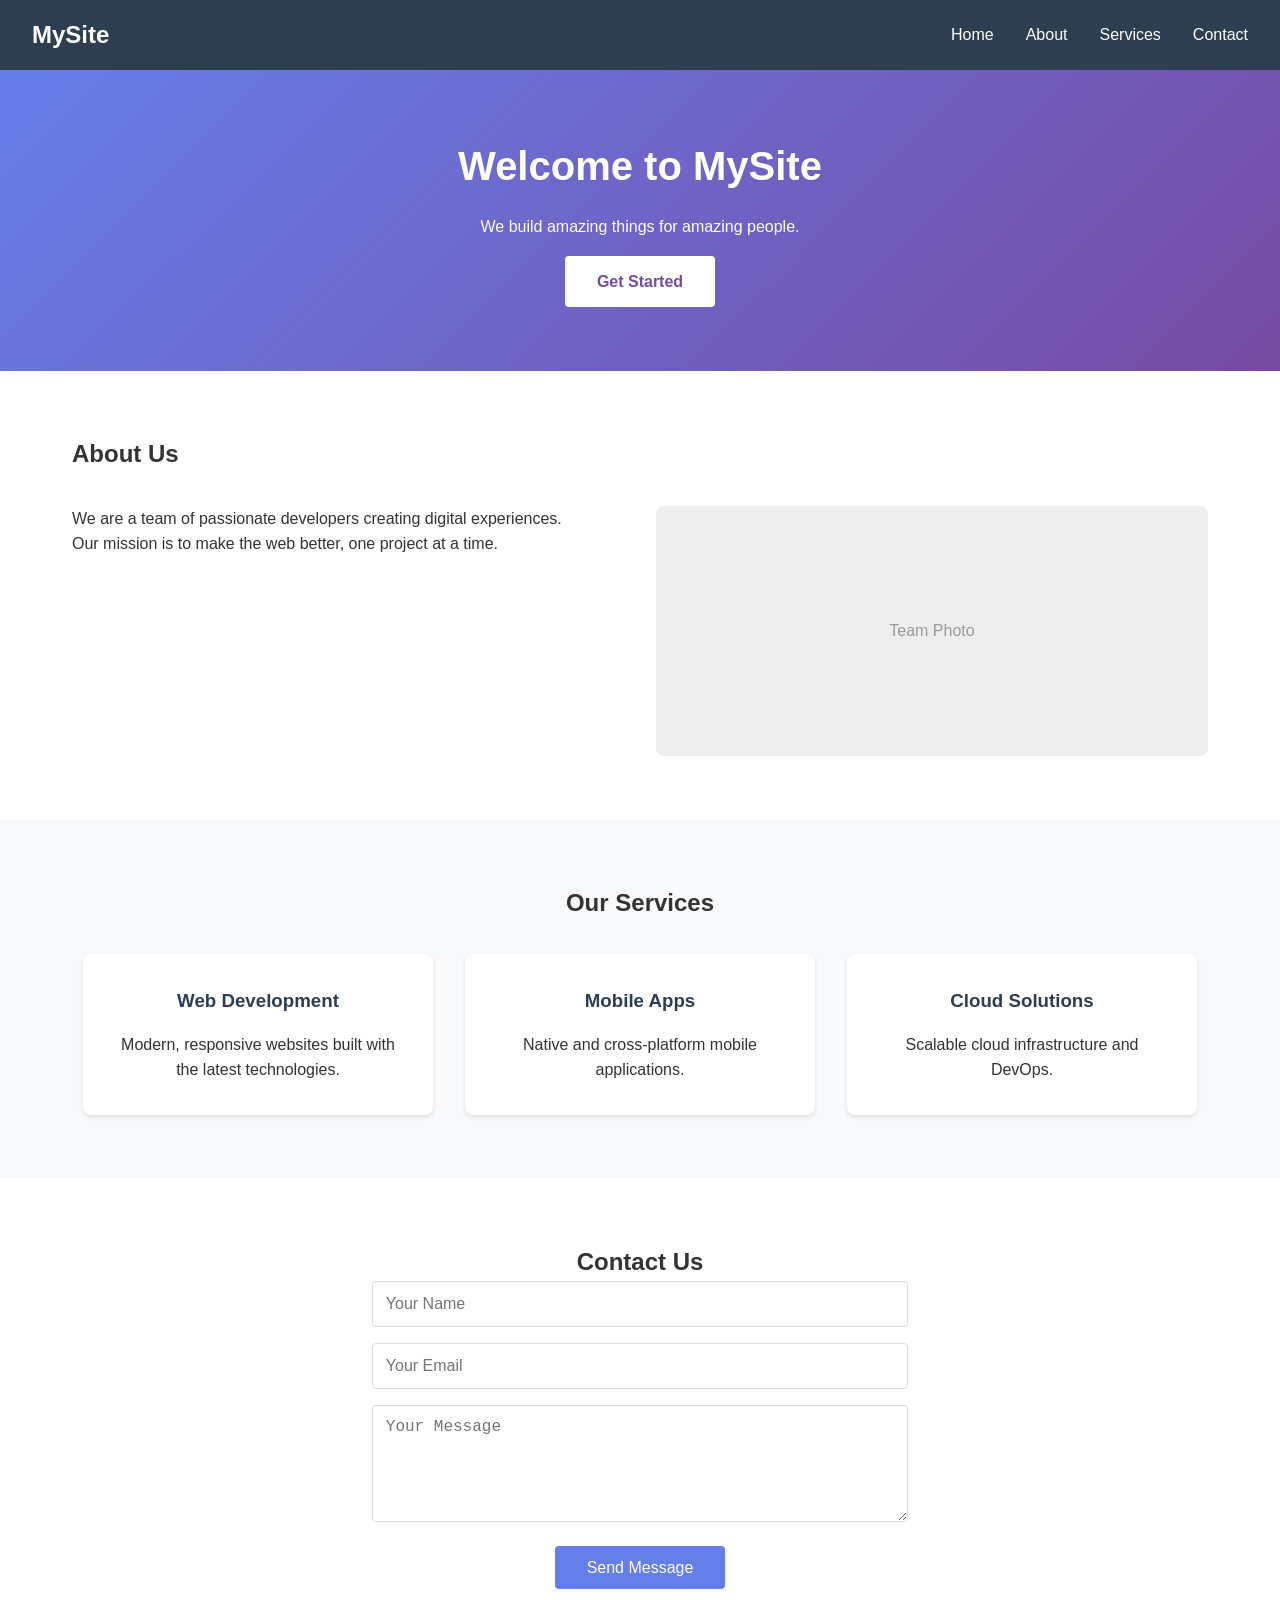
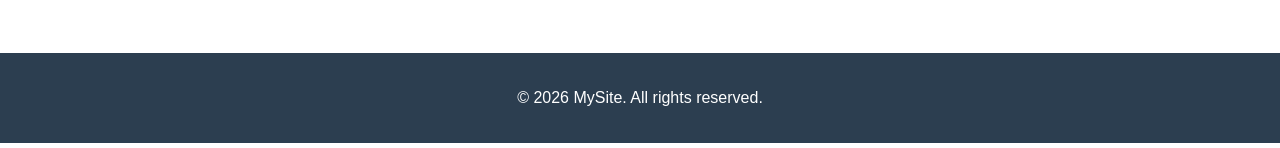
<file: examples/real_project_demos/html_bug_fix/after/index.html>
<!DOCTYPE html>
<html lang="en">
<head>
    <meta charset="UTF-8">
    <meta name="viewport" content="width=device-width, initial-scale=1.0">
    <title>My Landing Page</title>
    <link rel="stylesheet" href="style.css">
</head>
<body>
    <nav class="navbar">
        <div class="logo">MySite</div>
        <ul class="nav-links">
            <li><a href="#home">Home</a></li>
            <li><a href="#about">About</a></li>
            <li><a href="#services">Services</a></li>
            <li><a href="#contact">Contact</a></li>
        </ul>
    </nav>

    <section id="home" class="hero">
        <h1>Welcome to MySite</h1>
        <p>We build amazing things for amazing people.</p>
        <a href="#contact" class="cta-button">Get Started</a>
    </section>

    <section id="about" class="about">
        <h2>About Us</h2>
        <div class="about-content">
            <div class="about-text">
                <p>We are a team of passionate developers creating digital experiences.</p>
                <p>Our mission is to make the web better, one project at a time.</p>
            </div>
            <div class="about-image">
                <div class="placeholder-img">Team Photo</div>
            </div>
        </div>
    </section>

    <section id="services" class="services">
        <h2>Our Services</h2>
        <div class="service-cards">
            <div class="card">
                <h3>Web Development</h3>
                <p>Modern, responsive websites built with the latest technologies.</p>
            </div>
            <div class="card">
                <h3>Mobile Apps</h3>
                <p>Native and cross-platform mobile applications.</p>
            </div>
            <div class="card">
                <h3>Cloud Solutions</h3>
                <p>Scalable cloud infrastructure and DevOps.</p>
            </div>
        </div>
    </section>

    <section id="contact" class="contact">
        <h2>Contact Us</h2>
        <form>
            <input type="text" placeholder="Your Name" required>
            <input type="email" placeholder="Your Email" required>
            <textarea placeholder="Your Message" rows="5"></textarea>
            <button type="submit">Send Message</button>
        </form>
    </section>

    <footer>
        <p>&copy; 2026 MySite. All rights reserved.</p>
    </footer>
</body>
</html>
</file>
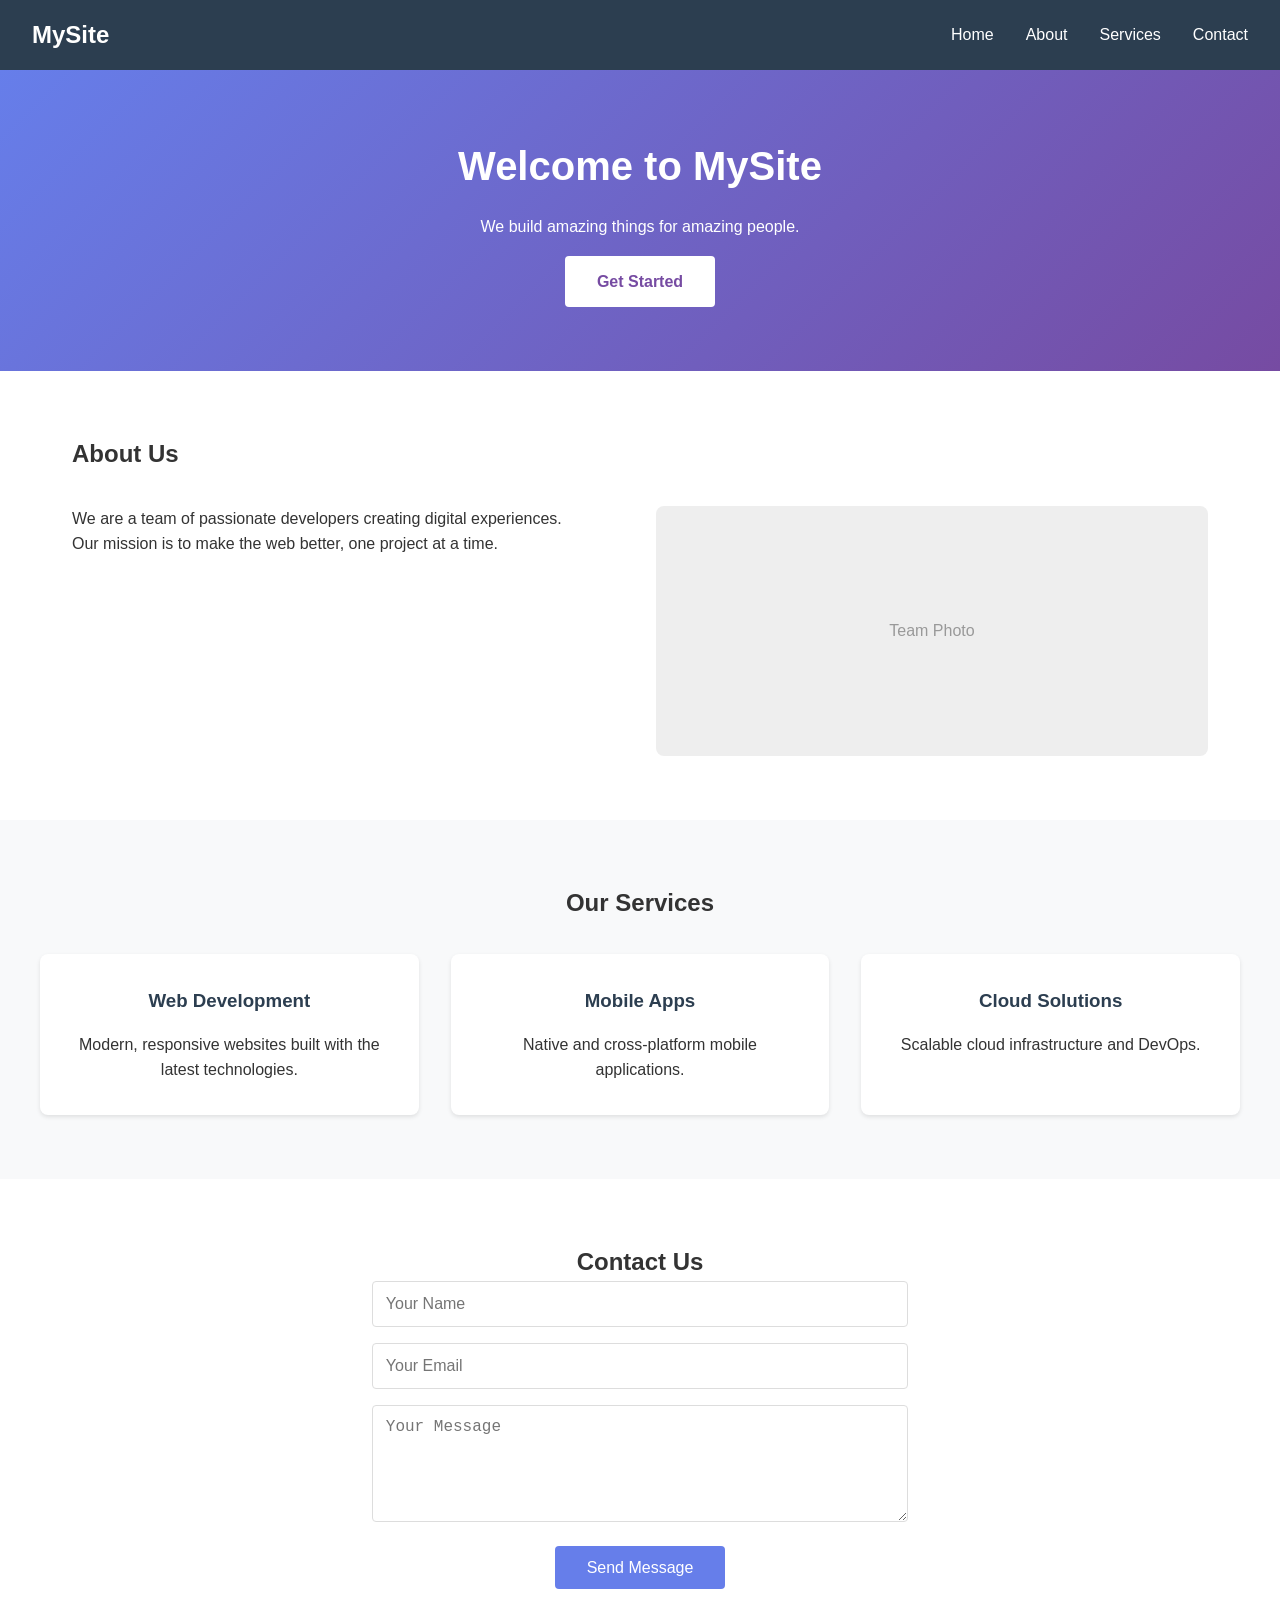
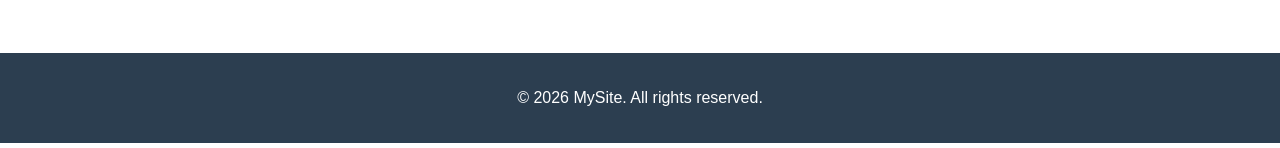
<file: examples/real_project_demos/html_bug_fix/project/index.html>
<!DOCTYPE html>
<html lang="en">
<head>
    <title>My Landing Page</title>
    <link rel="stylesheet" href="style.css">
</head>
<body>
    <nav class="navbar">
        <div class="logo">MySite</div>
        <ul class="nav-links">
            <li><a href="#home">Home</a></li>
            <li><a href="#about">About</a></li>
            <li><a href="#services">Services</a></li>
            <li><a href="#contact">Contact</a></li>
        </ul>
    </nav>

    <section id="home" class="hero">
        <h1>Welcome to MySite</h1>
        <p>We build amazing things for amazing people.</p>
        <a href="#contact" class="cta-button">Get Started</a>
    </section>

    <section id="about" class="about">
        <h2>About Us</h2>
        <div class="about-content">
            <div class="about-text">
                <p>We are a team of passionate developers creating digital experiences.</p>
                <p>Our mission is to make the web better, one project at a time.</p>
            </div>
            <div class="about-image">
                <div class="placeholder-img">Team Photo</div>
            </div>
        </div>
    </section>

    <section id="services" class="services">
        <h2>Our Services</h2>
        <div class="service-cards">
            <div class="card">
                <h3>Web Development</h3>
                <p>Modern, responsive websites built with the latest technologies.</p>
            </div>
            <div class="card">
                <h3>Mobile Apps</h3>
                <p>Native and cross-platform mobile applications.</p>
            </div>
            <div class="card">
                <h3>Cloud Solutions</h3>
                <p>Scalable cloud infrastructure and DevOps.</p>
            </div>
        </div>
    </section>

    <section id="contact" class="contact">
        <h2>Contact Us</h2>
        <form>
            <input type="text" placeholder="Your Name" required>
            <input type="email" placeholder="Your Email" required>
            <textarea placeholder="Your Message" rows="5"></textarea>
            <button type="submit">Send Message</button>
        </form>
    </section>

    <footer>
        <p>&copy; 2026 MySite. All rights reserved.</p>
    </footer>
</body>
</html>
</file>
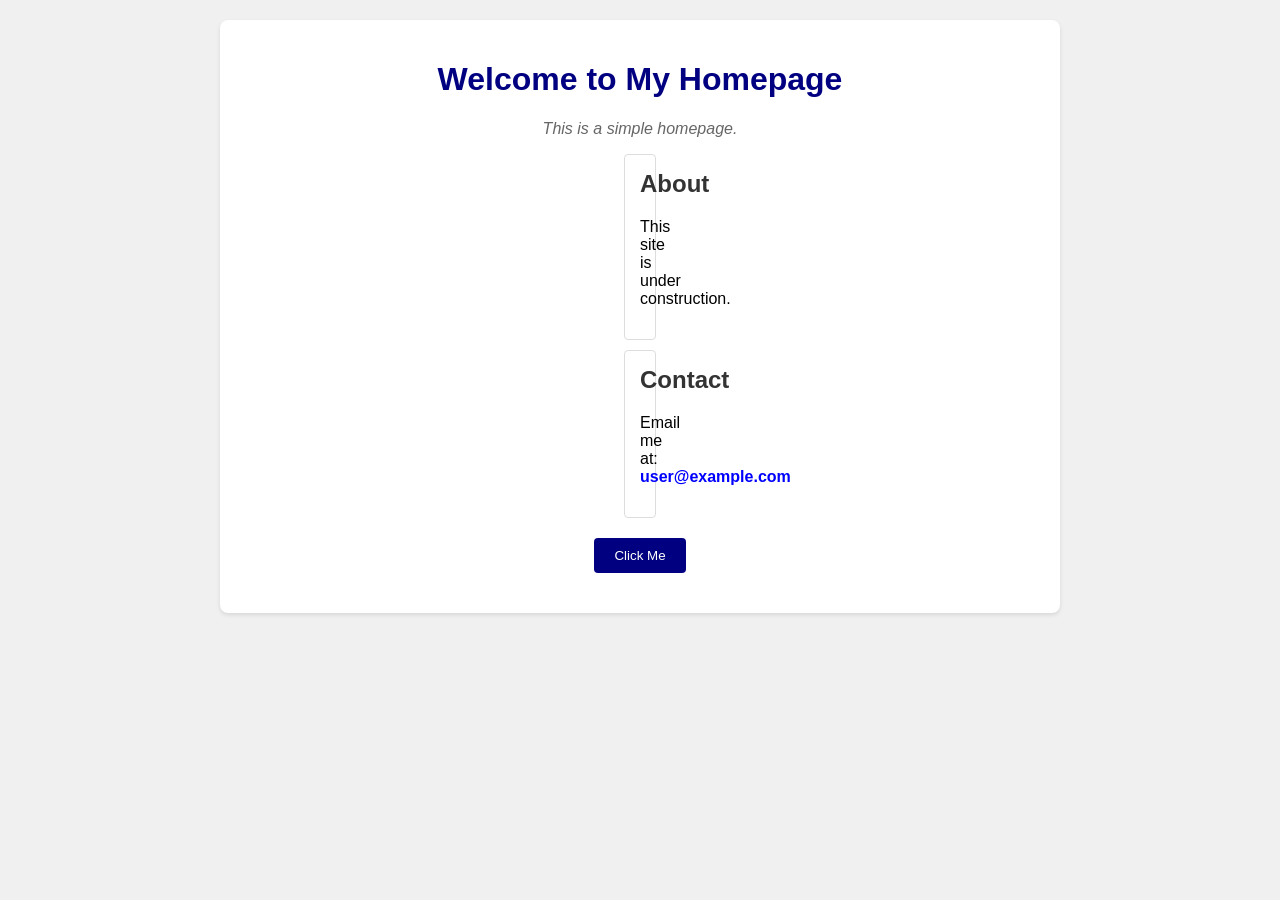
<file: tests/fixtures/swe_tasks/task_004_fix_html/project/index.html>
<!DOCTYPE html>
<html>
<head>
    <title>My Homepage</title>
    <link rel="stylesheet" href="style.css">
</head>
<body>
    <div class="container">
        <h1>Welcome to My Homepage</h1>
        <p class="description">This is a simple homepage.</p>
        <div class="box">
            <h2>About</h2>
            <p>This site is under construction.</p>
        </div>
        <div class="box">
            <h2>Contact</h2>
            <p>Email me at: <span class="email">user@example.com</span></p>
        </div>
        <button id="clickMe">Click Me</button>
    </div>
    <script src="script.js"></script>
</body>
</html>
</file>
<file: examples/real_project_demos/html_bug_fix/after/style.css>
/* Landing Page Styles — Responsive, mobile-friendly */

* {
    margin: 0;
    padding: 0;
    box-sizing: border-box;
}

body {
    font-family: -apple-system, BlinkMacSystemFont, 'Segoe UI', Roboto, sans-serif;
    line-height: 1.6;
    color: #333;
}

/* Navbar */
.navbar {
    background: #2c3e50;
    color: white;
    padding: 1rem 2rem;
    display: flex;
    justify-content: space-between;
    align-items: center;
    flex-wrap: wrap;
    gap: 1rem;
}

.logo {
    font-size: 1.5rem;
    font-weight: bold;
}

.nav-links {
    list-style: none;
    display: flex;
    gap: 2rem;
    flex-wrap: wrap;
}

.nav-links a {
    color: white;
    text-decoration: none;
}

.nav-links a:hover {
    text-decoration: underline;
}

/* Hero */
.hero {
    background: linear-gradient(135deg, #667eea 0%, #764ba2 100%);
    color: white;
    text-align: center;
    padding: 4rem 2rem;
}

.hero h1 {
    font-size: 2.5rem;
    margin-bottom: 1rem;
}

.cta-button {
    display: inline-block;
    background: white;
    color: #764ba2;
    padding: 0.8rem 2rem;
    border-radius: 4px;
    text-decoration: none;
    margin-top: 1rem;
    font-weight: bold;
}

.cta-button:hover {
    background: #f0f0f0;
}

/* About — responsive */
.about {
    padding: 4rem 2rem;
    max-width: 1200px;
    margin: 0 auto;
}

.about-content {
    display: flex;
    gap: 2rem;
    margin-top: 2rem;
    flex-wrap: wrap;
}

.about-text {
    flex: 1 1 300px;
}

.about-image {
    flex: 1 1 300px;
}

.placeholder-img {
    width: 100%;
    height: 250px;
    background: #eee;
    display: flex;
    align-items: center;
    justify-content: center;
    border-radius: 8px;
    color: #999;
}

/* Services — responsive cards */
.services {
    background: #f8f9fa;
    padding: 4rem 2rem;
    text-align: center;
}

.service-cards {
    display: flex;
    gap: 2rem;
    margin-top: 2rem;
    max-width: 1200px;
    margin-left: auto;
    margin-right: auto;
    flex-wrap: wrap;
    justify-content: center;
}

.card {
    background: white;
    padding: 2rem;
    border-radius: 8px;
    box-shadow: 0 2px 4px rgba(0,0,0,0.1);
    flex: 1 1 280px;
    max-width: 350px;
}

.card h3 {
    margin-bottom: 1rem;
    color: #2c3e50;
}

/* Contact */
.contact {
    padding: 4rem 2rem;
    max-width: 600px;
    margin: 0 auto;
    text-align: center;
}

.contact input,
.contact textarea {
    width: 100%;
    padding: 0.8rem;
    margin-bottom: 1rem;
    border: 1px solid #ddd;
    border-radius: 4px;
    font-size: 1rem;
}

.contact button {
    background: #667eea;
    color: white;
    padding: 0.8rem 2rem;
    border: none;
    border-radius: 4px;
    cursor: pointer;
    font-size: 1rem;
}

.contact button:hover {
    background: #5a6fd6;
}

/* Footer */
footer {
    background: #2c3e50;
    color: white;
    text-align: center;
    padding: 2rem;
}

/* ── Responsive Media Queries ─────────────────────────── */

@media (max-width: 768px) {
    .navbar {
        flex-direction: column;
        text-align: center;
    }

    .nav-links {
        flex-direction: column;
        gap: 0.5rem;
    }

    .hero h1 {
        font-size: 2rem;
    }

    .about-content {
        flex-direction: column;
    }

    .service-cards {
        flex-direction: column;
        align-items: center;
    }

    .card {
        max-width: 100%;
    }
}

@media (max-width: 480px) {
    .hero {
        padding: 3rem 1rem;
    }

    .hero h1 {
        font-size: 1.6rem;
    }

    .about, .services, .contact {
        padding: 2rem 1rem;
    }
}
</file>
<file: examples/real_project_demos/html_bug_fix/project/style.css>
/* Landing Page Styles — with responsive design bugs

   Bugs:
   1. No viewport meta tag in HTML (needs to be added)
   2. .service-cards uses float: left without clearfix (layout breaks)
   3. .about-content uses fixed width that overflows on mobile
   4. Navbar doesn't collapse on mobile
   5. No media queries at all
*/

* {
    margin: 0;
    padding: 0;
    box-sizing: border-box;
}

body {
    font-family: -apple-system, BlinkMacSystemFont, 'Segoe UI', Roboto, sans-serif;
    line-height: 1.6;
    color: #333;
}

/* Navbar — doesn't wrap on small screens */
.navbar {
    background: #2c3e50;
    color: white;
    padding: 1rem 2rem;
    display: flex;
    justify-content: space-between;
    align-items: center;
}

.logo {
    font-size: 1.5rem;
    font-weight: bold;
}

.nav-links {
    list-style: none;
    display: flex;
    gap: 2rem;
}

.nav-links a {
    color: white;
    text-decoration: none;
}

/* Hero */
.hero {
    background: linear-gradient(135deg, #667eea 0%, #764ba2 100%);
    color: white;
    text-align: center;
    padding: 4rem 2rem;
}

.hero h1 {
    font-size: 2.5rem;
    margin-bottom: 1rem;
}

.cta-button {
    display: inline-block;
    background: white;
    color: #764ba2;
    padding: 0.8rem 2rem;
    border-radius: 4px;
    text-decoration: none;
    margin-top: 1rem;
    font-weight: bold;
}

/* About — uses fixed width, breaks on mobile */
.about {
    padding: 4rem 2rem;
    max-width: 1200px;
    margin: 0 auto;
}

.about-content {
    display: flex;
    gap: 2rem;
    margin-top: 2rem;
    /* BUG: fixed min-width causes horizontal scroll on mobile */
}

.about-text {
    flex: 1;
    min-width: 400px;  /* Too large for mobile */
}

.about-image {
    flex: 1;
    min-width: 400px;  /* Too large for mobile */
}

.placeholder-img {
    width: 100%;
    height: 250px;
    background: #eee;
    display: flex;
    align-items: center;
    justify-content: center;
    border-radius: 8px;
    color: #999;
}

/* Services — cards use float, no wrap */
.services {
    background: #f8f9fa;
    padding: 4rem 2rem;
    text-align: center;
}

.service-cards {
    display: flex;
    gap: 2rem;
    margin-top: 2rem;
    max-width: 1200px;
    margin-left: auto;
    margin-right: auto;
    /* BUG: cards don't wrap on small screens */
}

.card {
    background: white;
    padding: 2rem;
    border-radius: 8px;
    box-shadow: 0 2px 4px rgba(0,0,0,0.1);
    flex: 1;
}

.card h3 {
    margin-bottom: 1rem;
    color: #2c3e50;
}

/* Contact */
.contact {
    padding: 4rem 2rem;
    max-width: 600px;
    margin: 0 auto;
    text-align: center;
}

.contact input,
.contact textarea {
    width: 100%;
    padding: 0.8rem;
    margin-bottom: 1rem;
    border: 1px solid #ddd;
    border-radius: 4px;
    font-size: 1rem;
}

.contact button {
    background: #667eea;
    color: white;
    padding: 0.8rem 2rem;
    border: none;
    border-radius: 4px;
    cursor: pointer;
    font-size: 1rem;
}

/* Footer */
footer {
    background: #2c3e50;
    color: white;
    text-align: center;
    padding: 2rem;
}
</file>
<file: tests/fixtures/swe_tasks/task_004_fix_html/project/style.css>
/* Style with a bug: .box width is wrong (missing unit) */
body {
    font-family: Arial, sans-serif;
    margin: 20px;
    background-color: #f0f0f0;
}

.container {
    max-width: 800px;
    margin: 0 auto;
    padding: 20px;
    background: white;
    border-radius: 8px;
    box-shadow: 0 2px 4px rgba(0,0,0,0.1);
}

h1 {
    color: navy;
    text-align: center;
}

.box {
    border: 1px solid #ddd;
    padding: 15px;
    margin: 10px auto;
    width: 0;  /* BUG: should be a percentage or pixel value */
    border-radius: 4px;
}

.box h2 {
    color: #333;
    margin-top: 0;
}

.description {
    text-align: center;
    color: #666;
    font-style: italic;
}

.email {
    color: blue;
    font-weight: bold;
}

#clickMe {
    display: block;
    margin: 20px auto;
    padding: 10px 20px;
    background-color: navy;
    color: white;
    border: none;
    border-radius: 4px;
    cursor: pointer;
}

#clickMe:hover {
    background-color: #000080;
}
</file>
